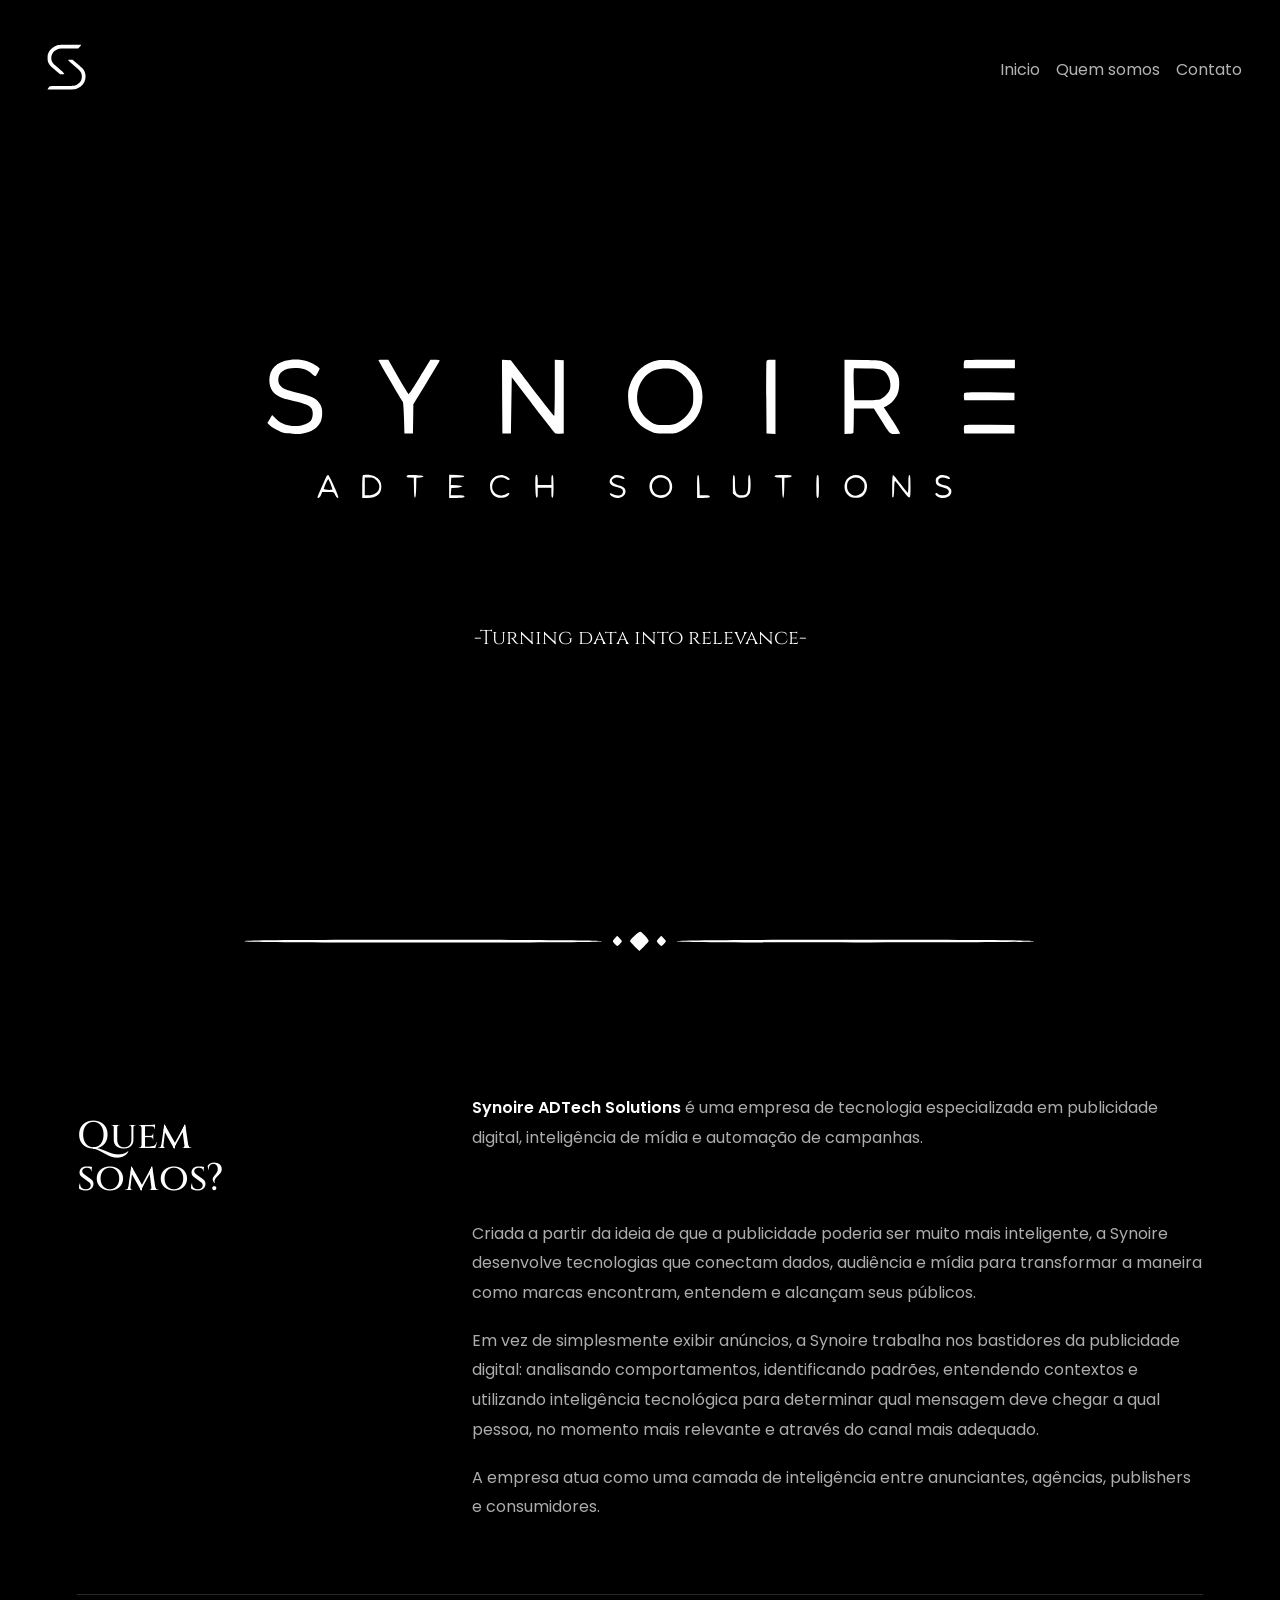
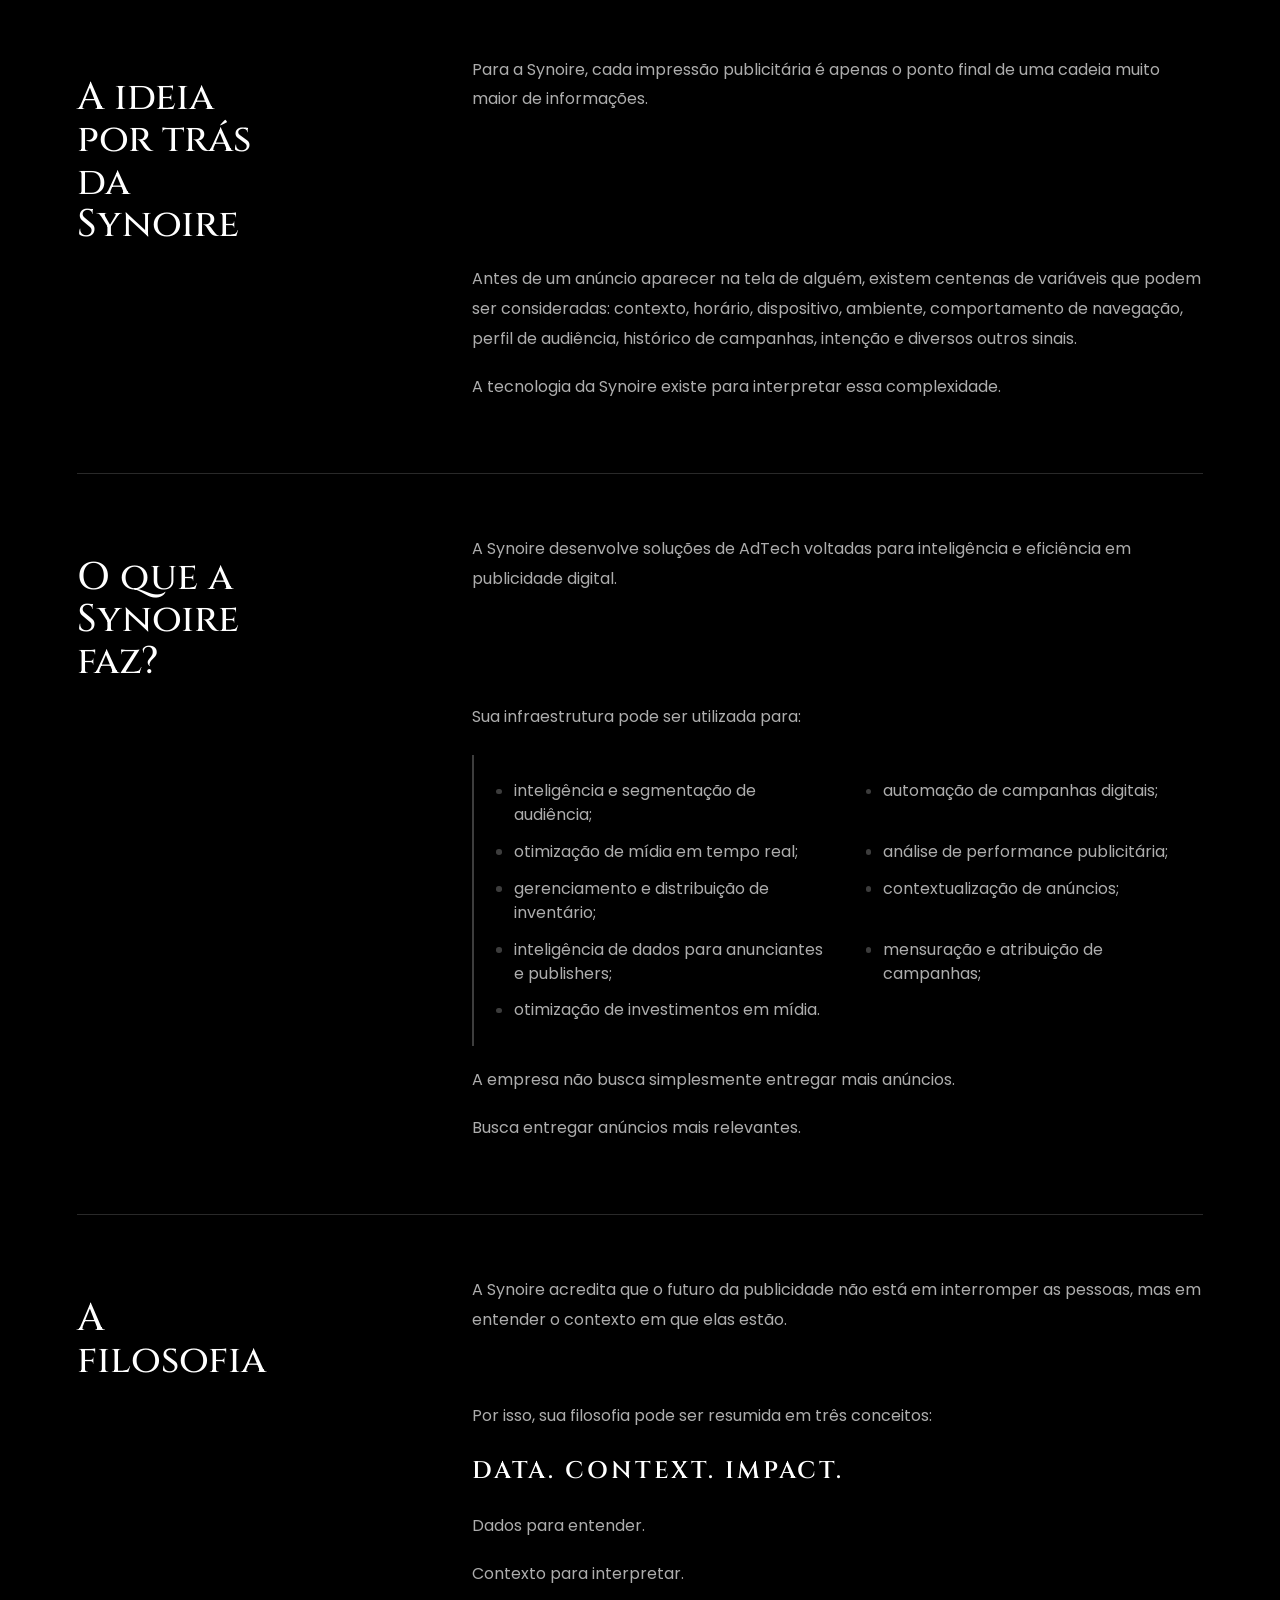
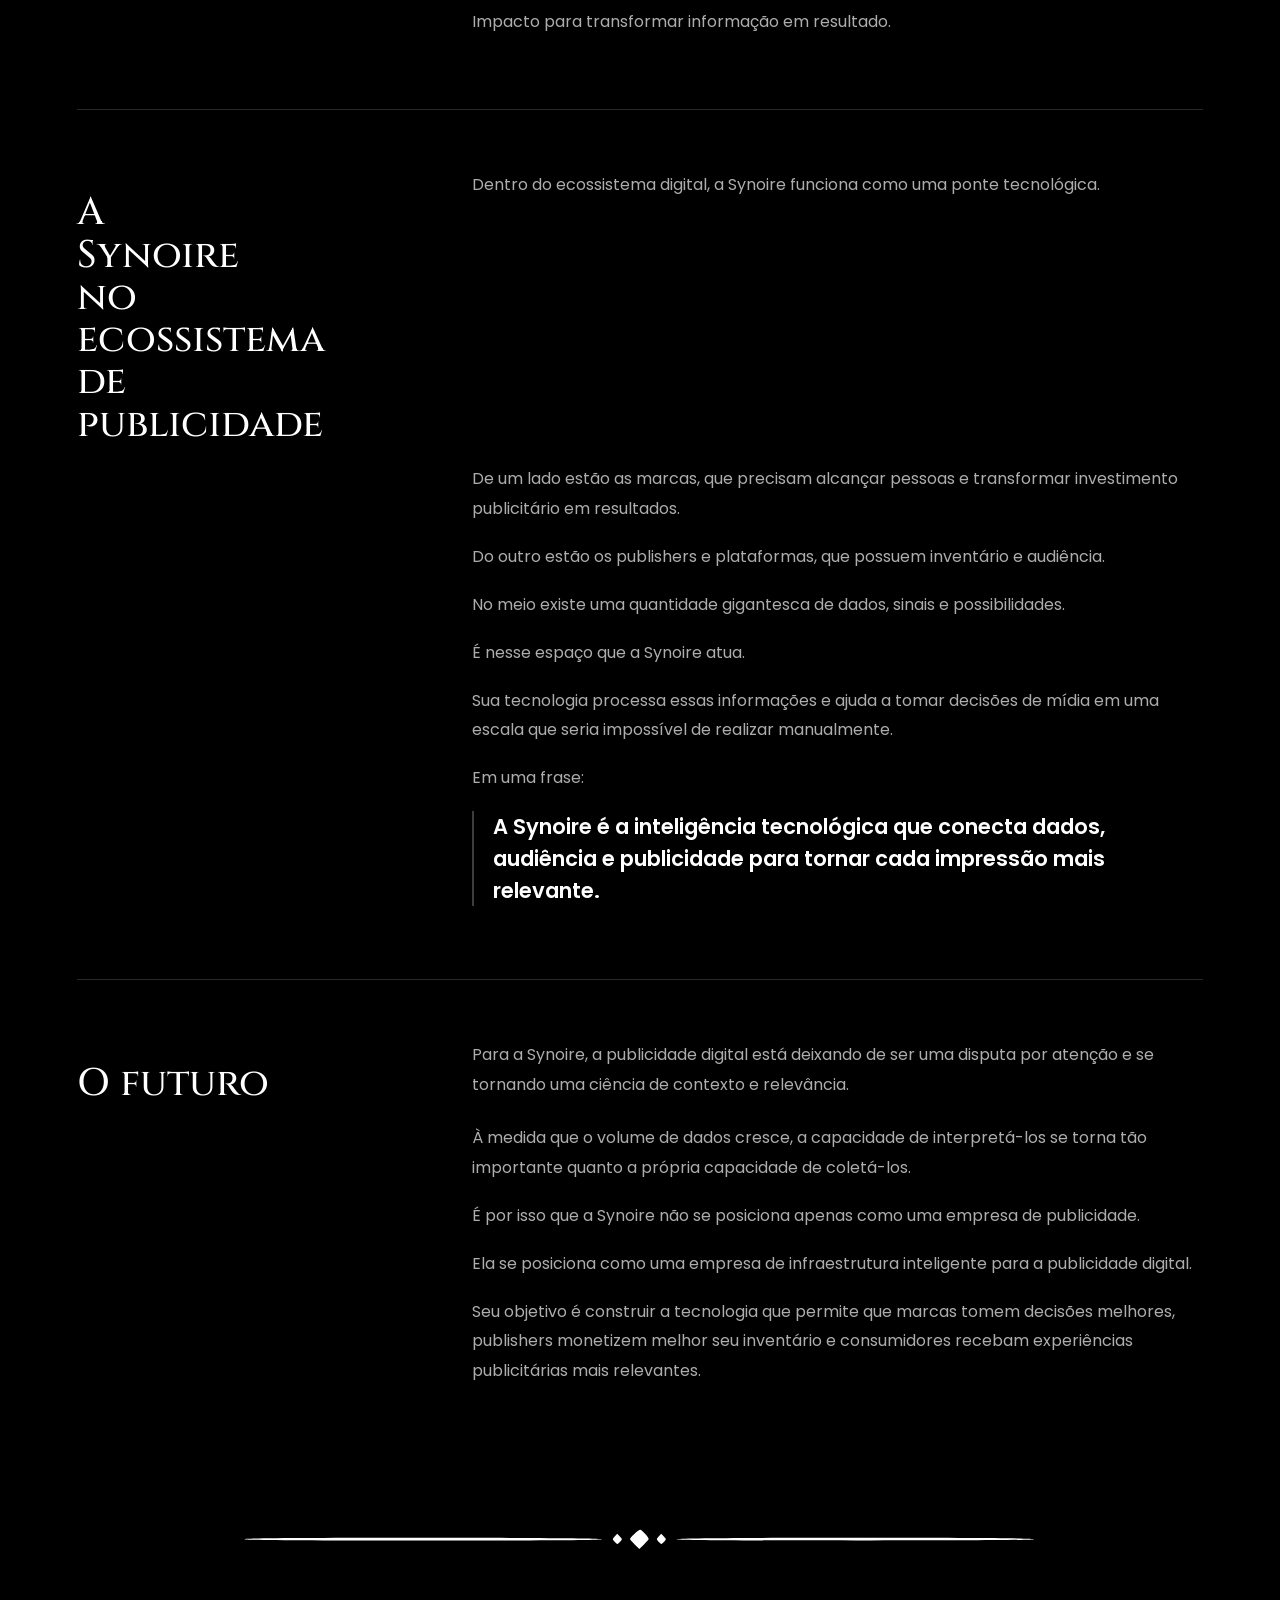
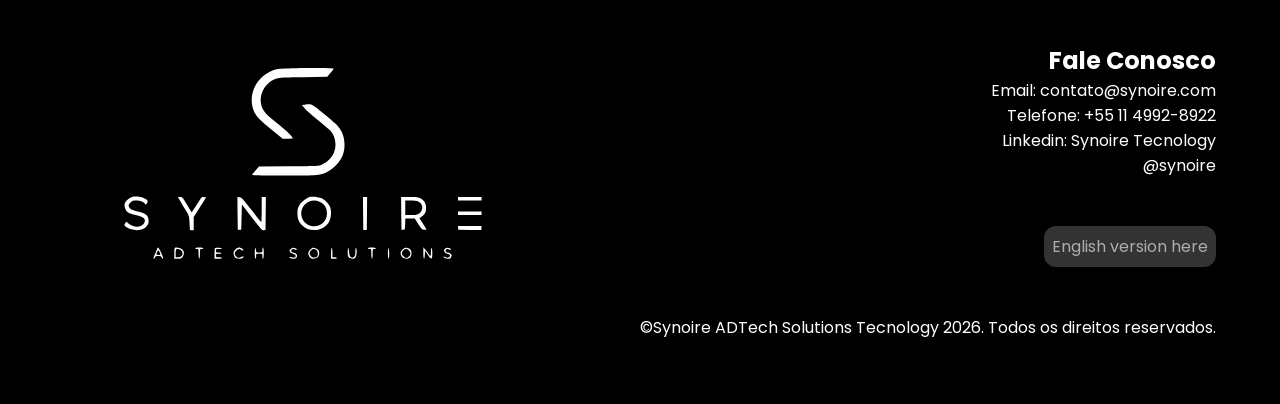
<file: synoire/index.html>
<!DOCTYPE html>
<html lang="pt-BR">

<head>
    <meta charset="UTF-8">
    <meta name="viewport" content="width=device-width, initial-scale=1.0">
    <title>Synoire | ADTech Solutions</title>
    <meta name="description" content="Synoire: ADTech Solutions">
    <link rel="shortcut icon" href="assets/svg/logossvg/favicon.svg" type="image/x-icon">
    <link rel="stylesheet" href="style.css">
</head>

<body>
    <header>
        <a href="#inicio">
            <img src="assets/svg/logossvg/black/s_black.svg" alt="Logo Synoire">
        </a>
        <div>
            <nav class="menuHolder">
                <ul>
                    <li><a href="#inicio">Inicio</a></li>
                    <li><a href="#quemsomos">Quem somos</a></li>
                    <li><a href="#contato">Contato</a></li>
                </ul>
            </nav>
        </div>
    </header>
    <main>
        <section>
            <div class="starter" id="inicio">
                <img src="assets/svg/logossvg/black/name_black.svg" alt="Logo Syroire">
                <p>-Turning data into relevance-</p>
            </div>
        </section>
        <div class="barraDivisoria">
            <img src="assets/svg/barradivisoria/barra_branca.svg" alt="barra divisoria">
        </div>
        <div class="divWho">
            <div class="quemSomos" id="quemsomos">
                <section>
                    <h2>Quem somos?</h2>
                    <p><strong>Synoire ADTech Solutions</strong> é uma empresa de tecnologia especializada em publicidade digital, inteligência de mídia e automação de campanhas.</p>
                    <p>Criada a partir da ideia de que a publicidade poderia ser muito mais inteligente, a Synoire desenvolve tecnologias que conectam dados, audiência e mídia para transformar a maneira como marcas encontram, entendem e alcançam seus públicos.</p>
                    <p>Em vez de simplesmente exibir anúncios, a Synoire trabalha nos bastidores da publicidade digital: analisando comportamentos, identificando padrões, entendendo contextos e utilizando inteligência tecnológica para determinar qual mensagem deve chegar a qual pessoa, no momento mais relevante e através do canal mais adequado.</p>
                    <p>A empresa atua como uma camada de inteligência entre anunciantes, agências, publishers e consumidores.</p>
                </section>
            </div>
            <div class="ideia">
                <section>
                    <h2>A ideia por trás da Synoire</h2>
                    <p>Para a Synoire, cada impressão publicitária é apenas o ponto final de uma cadeia muito maior de informações.</p>
                    <p>Antes de um anúncio aparecer na tela de alguém, existem centenas de variáveis que podem ser consideradas: contexto, horário, dispositivo, ambiente, comportamento de navegação, perfil de audiência, histórico de campanhas, intenção e diversos outros sinais.</p>
                    <p>A tecnologia da Synoire existe para interpretar essa complexidade.</p>
                </section>
            </div>
            <div class="oqueFazemos">
                <section>
                    <h2>O que a Synoire faz?</h2>
                    <p>A Synoire desenvolve soluções de AdTech voltadas para inteligência e eficiência em publicidade digital.</p>
                    <p>Sua infraestrutura pode ser utilizada para:</p>
                    <div class="list2">
                        <ul>
                            <li>inteligência e segmentação de audiência;</li>
                            <li>automação de campanhas digitais;</li>
                            <li>otimização de mídia em tempo real;</li>
                            <li>análise de performance publicitária;</li>
                            <li>gerenciamento e distribuição de inventário;</li>
                            <li>contextualização de anúncios;</li>
                            <li>inteligência de dados para anunciantes e publishers;</li>
                            <li>mensuração e atribuição de campanhas;</li>
                            <li>otimização de investimentos em mídia.</li>
                        </ul>
                    </div>
                    <p>A empresa não busca simplesmente entregar mais anúncios.</p>
                    <p>Busca entregar anúncios mais relevantes.</p>
                </section>
            </div>
            <div class="filosofia">
                <section>
                    <h2>A filosofia</h2>
                    <p>A Synoire acredita que o futuro da publicidade não está em interromper as pessoas, mas em entender o contexto em que elas estão.</p>
                    <p>Por isso, sua filosofia pode ser resumida em três conceitos:</p>
                    <p><strong>DATA. CONTEXT. IMPACT.</strong></p>
                    <p>Dados para entender.</p>
                    <p>Contexto para interpretar.</p>
                    <p>Impacto para transformar informação em resultado.</p>
                </section>
            </div>
            <div class="ecossistema">
                <section>
                    <h2>A Synoire no ecossistema de publicidade</h2>
                    <p>Dentro do ecossistema digital, a Synoire funciona como uma ponte tecnológica.</p>
                    <p>De um lado estão as marcas, que precisam alcançar pessoas e transformar investimento publicitário em resultados.</p>
                    <p>Do outro estão os publishers e plataformas, que possuem inventário e audiência.</p>
                    <p>No meio existe uma quantidade gigantesca de dados, sinais e possibilidades.</p>
                    <p>É nesse espaço que a Synoire atua.</p>
                    <p>Sua tecnologia processa essas informações e ajuda a tomar decisões de mídia em uma escala que seria impossível de realizar manualmente.</p>
                    <p>Em uma frase:</p>
                    <p><strong>A Synoire é a inteligência tecnológica que conecta dados, audiência e publicidade para tornar cada impressão mais relevante.</strong></p>
                </section>
            </div>
            <div class="futuro">
                <section>
                    <h2>O futuro</h2>
                    <p>Para a Synoire, a publicidade digital está deixando de ser uma disputa por atenção e se tornando uma ciência de contexto e relevância.</p>
                    <p>À medida que o volume de dados cresce, a capacidade de interpretá-los se torna tão importante quanto a própria capacidade de coletá-los.</p>
                    <p>É por isso que a Synoire não se posiciona apenas como uma empresa de publicidade.</p>
                    <p>Ela se posiciona como uma empresa de infraestrutura inteligente para a publicidade digital.</p>
                    <p>Seu objetivo é construir a tecnologia que permite que marcas tomem decisões melhores, publishers monetizem melhor seu inventário e consumidores recebam experiências publicitárias mais relevantes.</p>
                </section>
            </div>
        </div>
        <div class="barraDivisoria">
            <img src="assets/svg/barradivisoria/barra_branca.svg" alt="barra divisoria">
        </div>
    </main>
    <footer>
        <div class="divFooterLeft">
            <img src="assets/svg/logossvg/black/logo_vertical_black.svg" alt="">
        </div>
        <div class="divFooterRight">
            <div class="contact" id="contato">
                <h2>Fale Conosco</h2>
                <p>Email: contato@synoire.com</p>
                <p>Telefone: +55 11 4992-8922</p>
                <p>Linkedin: Synoire Tecnology</p>
                <p>@synoire</p>
            </div>
            <div class="lang">
                <p><a href="index_en.html">English version here</a></p>
            </div>
            <div class="copyright">
                <p>&copy;Synoire ADTech Solutions Tecnology 2026. Todos os direitos reservados.</p>
            </div>
        </div>
    </footer>
</body>

</html>
</file>
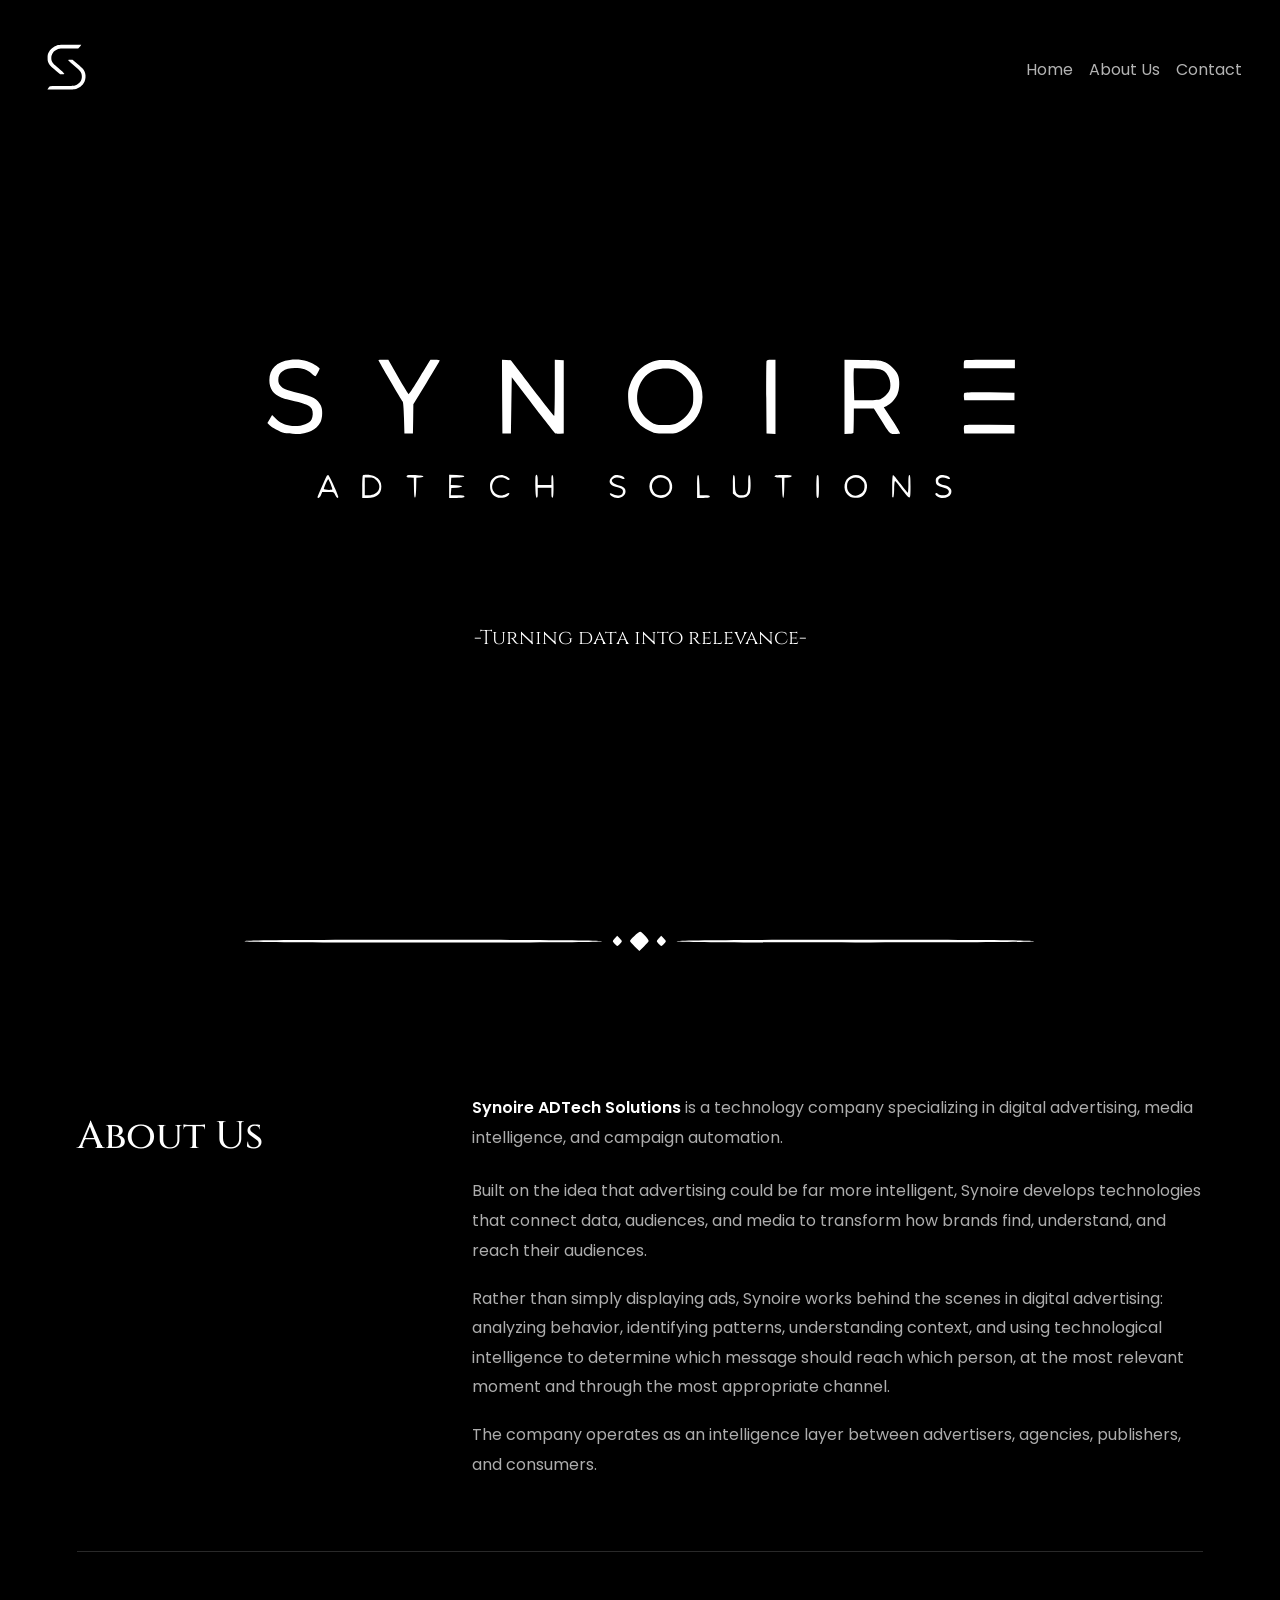
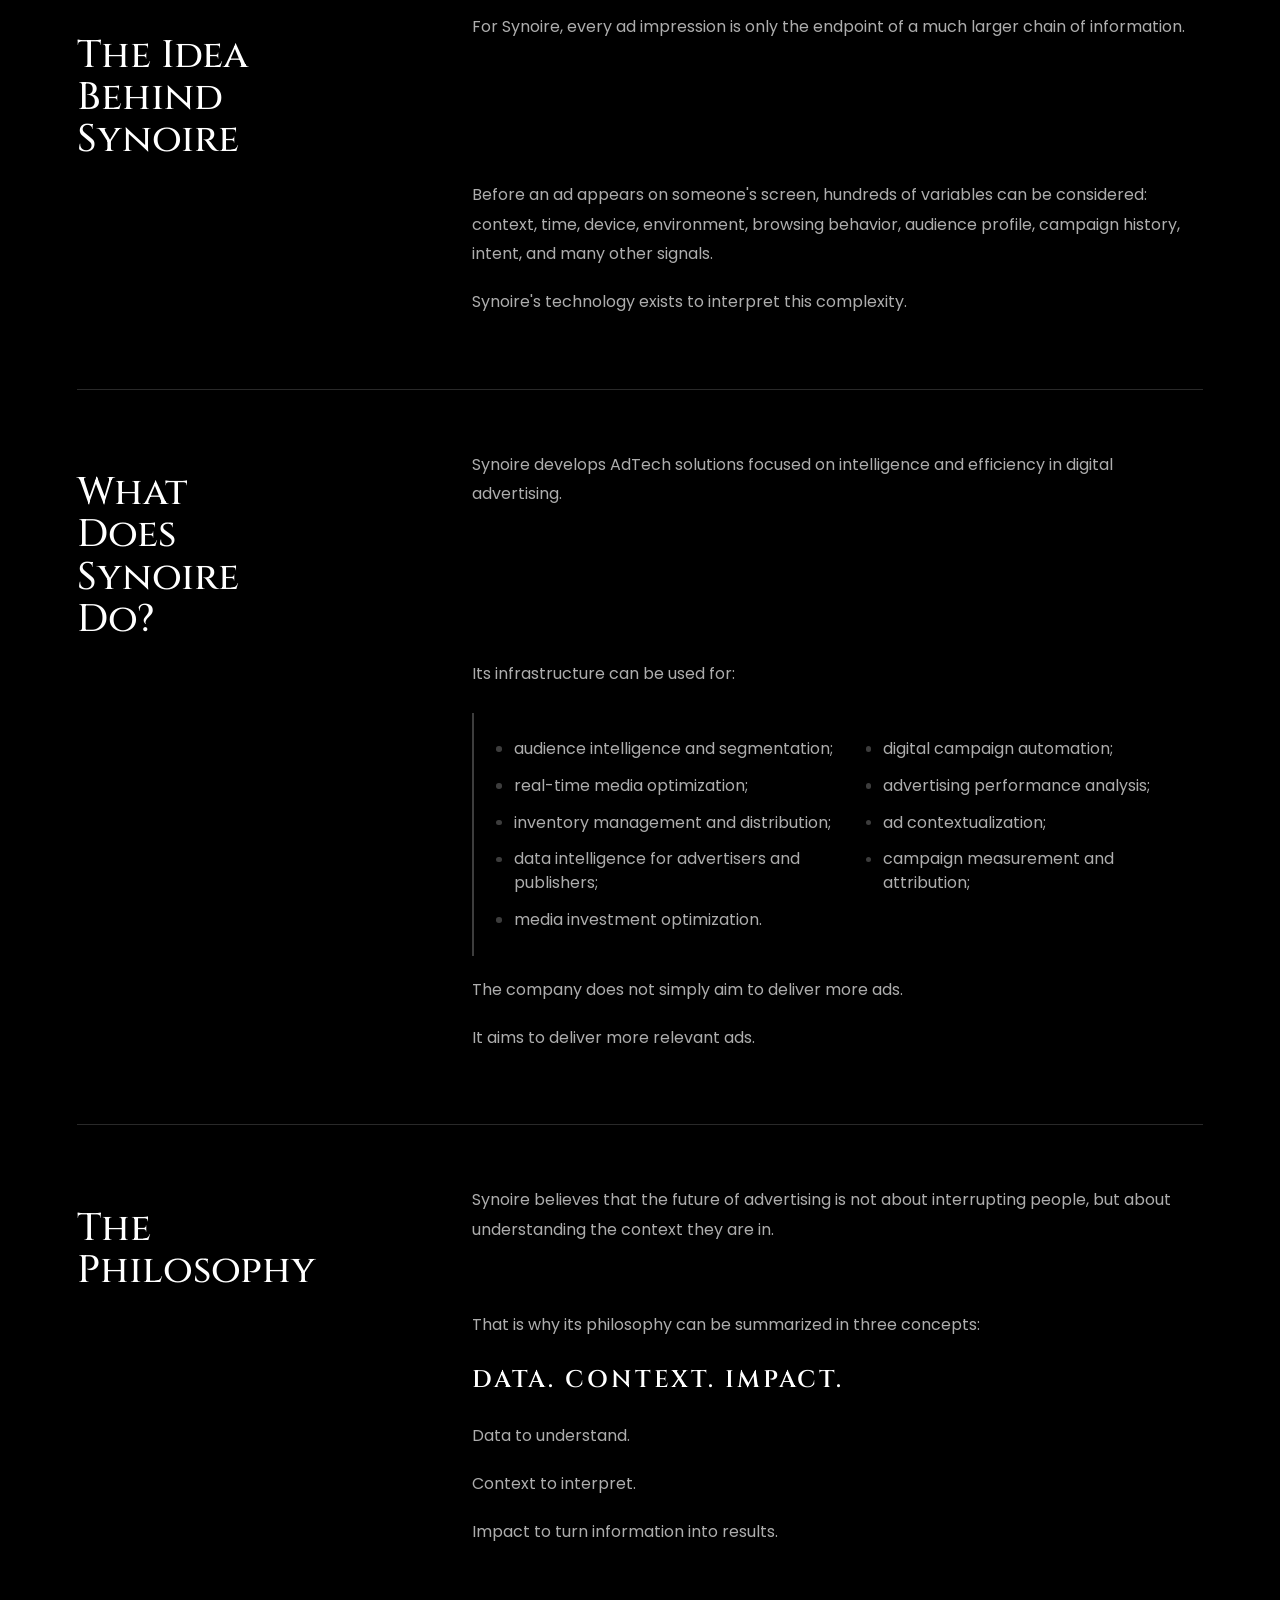
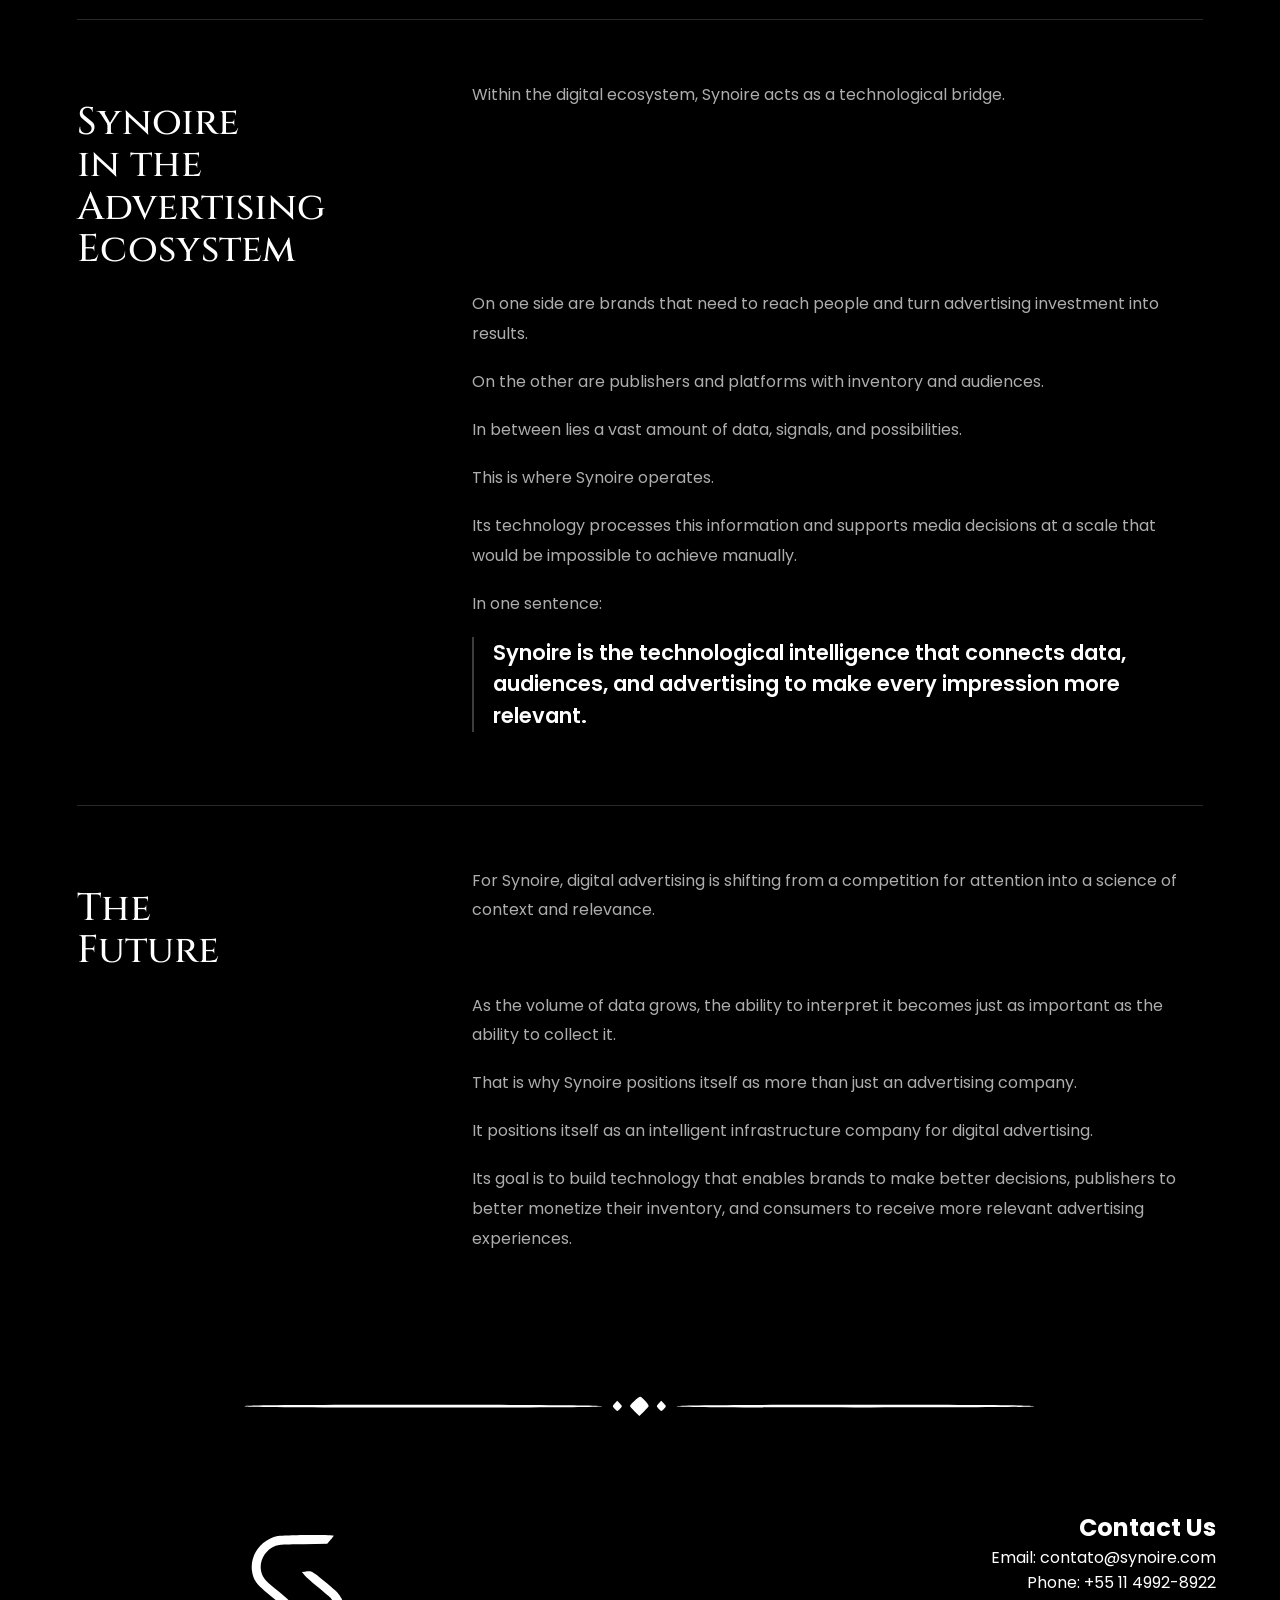
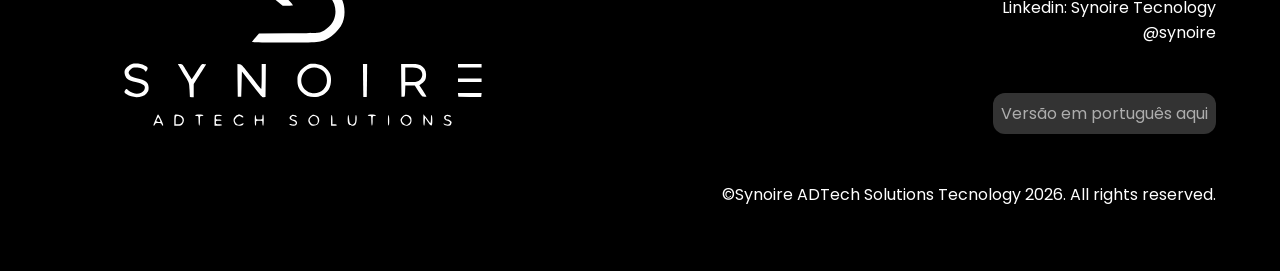
<file: synoire/index_en.html>
<!DOCTYPE html>
<html lang="en">

<head>
    <meta charset="UTF-8">
    <meta name="viewport" content="width=device-width, initial-scale=1.0">
    <title>Synoire | ADTech Solutions</title>
    <meta name="description" content="Synoire: ADTech Solutions">
    <link rel="shortcut icon" href="assets/svg/logossvg/favicon.svg" type="image/x-icon">
    <link rel="stylesheet" href="style.css">
</head>

<body>
    <header>
        <a href="#inicio">
            <img src="assets/svg/logossvg/black/s_black.svg" alt="Logo Synoire">
        </a>
        <div>
            <nav class="menuHolder">
                <ul>
                    <li><a href="#inicio">Home</a></li>
                    <li><a href="#quemsomos">About Us</a></li>
                    <li><a href="#contato">Contact</a></li>
                </ul>
            </nav>
        </div>
    </header>
    <main>
        <section>
            <div class="starter" id="inicio">
                <img src="assets/svg/logossvg/black/name_black.svg" alt="Logo Syroire">
                <p>-Turning data into relevance-</p>
            </div>
        </section>
        <div class="barraDivisoria">
            <img src="assets/svg/barradivisoria/barra_branca.svg" alt="divider">
        </div>
        <div class="divWho">
            <div class="quemSomos" id="quemsomos">
                <section>
                    <h2>About Us</h2>
                    <p><strong>Synoire ADTech Solutions</strong> is a technology company specializing in digital advertising, media intelligence, and campaign automation.</p>
                    <p>Built on the idea that advertising could be far more intelligent, Synoire develops technologies that connect data, audiences, and media to transform how brands find, understand, and reach their audiences.</p>
                    <p>Rather than simply displaying ads, Synoire works behind the scenes in digital advertising: analyzing behavior, identifying patterns, understanding context, and using technological intelligence to determine which message should reach which person, at the most relevant moment and through the most appropriate channel.</p>
                    <p>The company operates as an intelligence layer between advertisers, agencies, publishers, and consumers.</p>
                </section>
            </div>
            <div class="ideia">
                <section>
                    <h2>The Idea Behind Synoire</h2>
                    <p>For Synoire, every ad impression is only the endpoint of a much larger chain of information.</p>
                    <p>Before an ad appears on someone's screen, hundreds of variables can be considered: context, time, device, environment, browsing behavior, audience profile, campaign history, intent, and many other signals.</p>
                    <p>Synoire's technology exists to interpret this complexity.</p>
                </section>
            </div>
            <div class="oqueFazemos">
                <section>
                    <h2>What Does Synoire Do?</h2>
                    <p>Synoire develops AdTech solutions focused on intelligence and efficiency in digital advertising.</p>
                    <p>Its infrastructure can be used for:</p>
                    <div class="list2">
                        <ul>
                            <li>audience intelligence and segmentation;</li>
                            <li>digital campaign automation;</li>
                            <li>real-time media optimization;</li>
                            <li>advertising performance analysis;</li>
                            <li>inventory management and distribution;</li>
                            <li>ad contextualization;</li>
                            <li>data intelligence for advertisers and publishers;</li>
                            <li>campaign measurement and attribution;</li>
                            <li>media investment optimization.</li>
                        </ul>
                    </div>
                    <p>The company does not simply aim to deliver more ads.</p>
                    <p>It aims to deliver more relevant ads.</p>
                </section>
            </div>
            <div class="filosofia">
                <section>
                    <h2>The Philosophy</h2>
                    <p>Synoire believes that the future of advertising is not about interrupting people, but about understanding the context they are in.</p>
                    <p>That is why its philosophy can be summarized in three concepts:</p>
                    <p><strong>DATA. CONTEXT. IMPACT.</strong></p>
                    <p>Data to understand.</p>
                    <p>Context to interpret.</p>
                    <p>Impact to turn information into results.</p>
                </section>
            </div>
            <div class="ecossistema">
                <section>
                    <h2>Synoire in the Advertising Ecosystem</h2>
                    <p>Within the digital ecosystem, Synoire acts as a technological bridge.</p>
                    <p>On one side are brands that need to reach people and turn advertising investment into results.</p>
                    <p>On the other are publishers and platforms with inventory and audiences.</p>
                    <p>In between lies a vast amount of data, signals, and possibilities.</p>
                    <p>This is where Synoire operates.</p>
                    <p>Its technology processes this information and supports media decisions at a scale that would be impossible to achieve manually.</p>
                    <p>In one sentence:</p>
                    <p><strong>Synoire is the technological intelligence that connects data, audiences, and advertising to make every impression more relevant.</strong></p>
                </section>
            </div>
            <div class="futuro">
                <section>
                    <h2>The Future</h2>
                    <p>For Synoire, digital advertising is shifting from a competition for attention into a science of context and relevance.</p>
                    <p>As the volume of data grows, the ability to interpret it becomes just as important as the ability to collect it.</p>
                    <p>That is why Synoire positions itself as more than just an advertising company.</p>
                    <p>It positions itself as an intelligent infrastructure company for digital advertising.</p>
                    <p>Its goal is to build technology that enables brands to make better decisions, publishers to better monetize their inventory, and consumers to receive more relevant advertising experiences.</p>
                </section>
            </div>
        </div>
        <div class="barraDivisoria">
            <img src="assets/svg/barradivisoria/barra_branca.svg" alt="barra divisoria">
        </div>
    </main>
    <footer>
        <div class="divFooterLeft">
            <img src="assets/svg/logossvg/black/logo_vertical_black.svg" alt="">
        </div>
        <div class="divFooterRight">
            <div class="contact" id="contato">
                <h2>Contact Us</h2>
                <p>Email: contato@synoire.com</p>
                <p>Phone: +55 11 4992-8922</p>
                <p>Linkedin: Synoire Tecnology</p>
                <p>@synoire</p>
            </div>
            <div class="lang">
                <p><a href="index.html">Versão em português aqui</a></p>
            </div>
            <div class="copyright">
                <p>&copy;Synoire ADTech Solutions Tecnology 2026. All rights reserved.</p>
            </div>
        </div>
    </footer>
</body>

</html>
</file>
<file: synoire/style.css>
@import url('https://fonts.googleapis.com/css2?family=Cinzel:wght@400..900&family=Lora:ital,wght@0,400..700;1,400..700&family=Poppins:ital,wght@0,100;0,200;0,300;0,400;0,500;0,600;0,700;0,800;0,900;1,100;1,200;1,300;1,400;1,500;1,600;1,700;1,800;1,900&display=swap');

*{
    padding: 0;
    margin: 0;
    box-sizing: border-box;
}

html{
    font-family: "Poppins", sans-serif;
    scroll-behavior: smooth;
}

body{
    background-color: black;
    color: white;
    overflow-x: hidden;
}

img::selection{
    background-color: transparent;
}

::selection{
    background-color: rgba(255, 255, 255, 0.1);
}

header{
    display: flex;
    justify-content: space-between;
    align-items: center;
    gap: 1rem;
    padding: clamp(1rem, 2vw, 2rem);
    position: fixed;
    top: 0;
    width: 100%;
    z-index: 99;
    
    ul{
        list-style: none;
        display: flex;
        gap: 16px;
        background-color: rgba(0, 0, 0, 0.6);
        padding: 12px;
        border-radius: 12px;
        backdrop-filter: blur(10px);

        a{
            color: white;
            text-decoration: none;
            opacity: 0.7;
            transition: 0.3s;
        }
    }   
        a:hover{
            opacity: 1;
        }

    img{
        width: 5rem;
        height: 5rem;
        background-color: rgba(0, 0, 0, 0.6);
        border-radius: 12px;
        backdrop-filter: blur(2px);
        cursor: pointer;
    }
}

.starter{
    display: flex;
    flex-direction:column;
    align-items: center;
    justify-content: center;
    min-height: 100svh;
    padding: clamp(8rem, 16vh, 12rem) clamp(1.5rem, 12vw, 12rem) clamp(4rem, 10vh, 8rem);
    text-align: center;
    
    p{
        font-family: "Cinzel", serif;
        font-weight: 400;
        font-size: clamp(0.85rem, 1.8vw, 1.25rem);
        line-height: 1.5;
    }

    img{
        width: min(100%, 54rem);
        margin-bottom: clamp(2rem, 6vw, 4.25rem);
        
    }
}

.barraDivisoria{
    display: flex;
    align-items: center;
    flex-direction: column;
    width: 100%;

}

.divWho{
    --content-line: rgba(255, 255, 255, 0.16);
    --content-muted: rgba(255, 255, 255, 0.68);
    --content-accent: #3d3d3d;
    width: 100%;
    max-width: 1440px;
    margin: 0 auto;
    padding: 7rem clamp(1.5rem, 6vw, 6rem);
}

.divWho > div{
    padding: 3.75rem 0 4.5rem;
    border-top: 1px solid var(--content-line);
}

.divWho > div:first-child{
    padding-top: 0;
    border-top: 0;
}

.divWho > div:last-child{
    padding-bottom: 0;
}

.divWho section{
    display: grid;
    grid-template-columns: minmax(12rem, 0.8fr) minmax(0, 2fr);
    column-gap: clamp(2rem, 8vw, 9rem);
    align-items: start;
}

.divWho h2{
    grid-column: 1;
    max-width: 12rem;
    padding-top: 1.4rem;
    font-family: "Cinzel", serif;
    font-size: clamp(1.8rem, 3vw, 3.25rem);
    font-weight: 500;
    line-height: 1.1;
    letter-spacing: 0;
}

.divWho p,
.divWho .list2{
    grid-column: 2;
    max-width: 48rem;
}

.divWho p{
    color: var(--content-muted);
    font-size: clamp(1rem, 1.25vw, 1.15rem);
    line-height: 1.85;
}

.divWho p + p,
.divWho .list2 + p{
    margin-top: 1.15rem;
}

.divWho strong{
    color: #fff;
    font-weight: 600;
}

.divWho .list2{
    margin: 1.5rem 0 0;
    padding: 1.5rem 0 1.5rem 1.4rem;
    border-left: 2px solid var(--content-accent);
}

.divWho ul{
    display: grid;
    grid-template-columns: repeat(2, minmax(0, 1fr));
    gap: 0.8rem 2rem;
    margin: 0;
    padding: 0;
    list-style: none;
}

.divWho li{
    position: relative;
    padding-left: 1.1rem;
    color: var(--content-muted);
    line-height: 1.5;
}

.divWho li::before{
    content: "";
    position: absolute;
    top: 0.58rem;
    left: 0;
    width: 0.35rem;
    height: 0.35rem;
    border-radius: 50%;
    background: var(--content-accent);
}

.filosofia strong{
    display: inline-block;
    color: white;
    font-family: "Cinzel", serif;
    font-size: clamp(1.15rem, 2vw, 1.5rem);
    letter-spacing: 0.12em;
}

.ecossistema p:last-child strong{
    display: inline-block;
    border-left: 2px solid var(--content-accent);
    padding-left: 1.2rem;
    font-size: clamp(1.1rem, 1.65vw, 1.45rem);
    line-height: 1.5;
}

@media (max-width: 760px){
    .divWho{
        padding: 4.5rem 1.5rem;
    }

    .divWho > div{
        padding: 3rem 0 3.5rem;
    }

    .divWho section{
        display: block;
    }

    .divWho h2{
        max-width: none;
        padding: 0;
        margin-bottom: 1.75rem;
    }

    .divWho ul{
        grid-template-columns: 1fr;
    }
}

footer {
    display: flex;
    justify-content: space-between;
    align-items: flex-start;
    gap: 2rem;
    width: 100%;
    padding: clamp(2.5rem, 6vw, 4rem);
}

.divFooterLeft {
    display: flex;
    flex-direction: column;
    padding: 0;

    img{
        height: 240px;
    }
}

.divFooterRight{
    display: flex;
    flex-direction: column;
    align-items: flex-end;
    text-align: right;
    padding: 0;
}

.lang{
    margin-top: 3rem;
    margin-bottom: 3rem;
    background-color: rgba(255, 255, 255, 0.2);
    border-radius: 12px;
    padding: 8px;

    a{
        color: white;
        opacity: 0.6;
        text-decoration: none;
        transition: 0.3s;
    }

    a:hover{
            opacity: 1;
        }
}

.copyright{ 
    padding: 0;
    margin-top: 0;
}

@media (max-width: 900px){
    .starter{
        min-height: 82svh;
    }

    footer{
        align-items: center;
    }

}

@media (max-width: 600px){
    header{
        gap: 0.5rem;
        padding: 0.75rem;
    }

    header img{
        width: 3.25rem;
        height: 3.25rem;
    }

    header ul{
        gap: 0;
        padding: 0.3rem;
    }

    header ul a{
        display: block;
        padding: 0.5rem;
        font-size: 0.78rem;
    }

    .starter{
        min-height: 72svh;
        padding-top: 7rem;
        padding-bottom: 3.5rem;
    }

    footer{
        flex-direction: column;
        align-items: flex-start;
        gap: 2.5rem;
        padding: 3.5rem 1.5rem;
    }

    .divFooterRight{
        width: 100%;
        align-items: flex-start;
        text-align: left;
    }

    .lang{
        margin: 2rem 0;
    }

    .copyright{
        font-size: 0.8rem;
        line-height: 1.5;
    }
}
</file>
